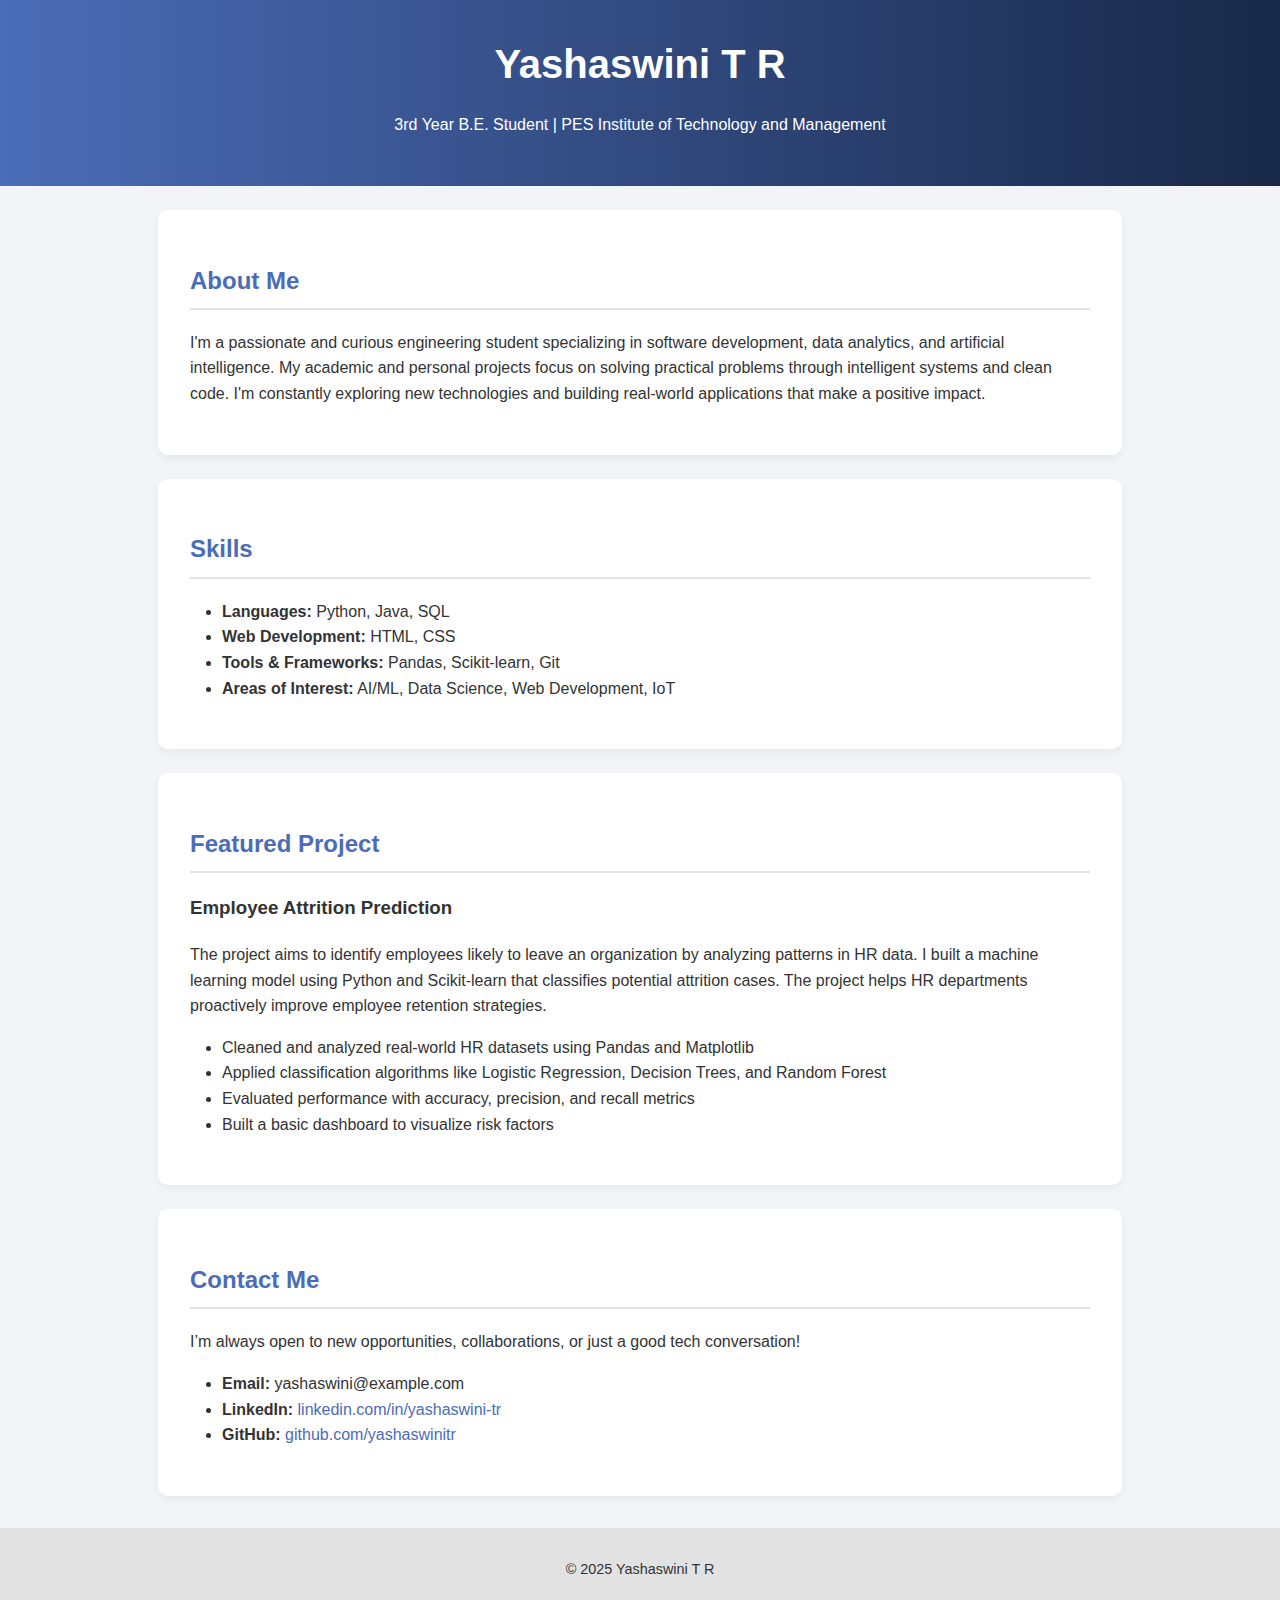
<file: index.html>
<!DOCTYPE html>
<html lang="en">
<head>
  <meta charset="UTF-8" />
  <meta name="viewport" content="width=device-width, initial-scale=1.0"/>
  <title>Yashaswini T R | Portfolio</title>
  <link rel="stylesheet" href="style.css">
</head>
<body>
  <header>
    <h1>Yashaswini T R</h1>
    <p>3rd Year B.E. Student | PES Institute of Technology and Management</p>
  </header>

  <section id="about">
    <h2>About Me</h2>
    <p>I'm a passionate and curious engineering student specializing in software development, data analytics, and artificial intelligence. My academic and personal projects focus on solving practical problems through intelligent systems and clean code. I'm constantly exploring new technologies and building real-world applications that make a positive impact.</p>
  </section>

  <section id="skills">
    <h2>Skills</h2>
    <ul>
      <li><strong>Languages:</strong> Python, Java, SQL</li>
      <li><strong>Web Development:</strong> HTML, CSS</li>
      <li><strong>Tools & Frameworks:</strong> Pandas, Scikit-learn, Git</li>
      <li><strong>Areas of Interest:</strong> AI/ML, Data Science, Web Development, IoT</li>
    </ul>
  </section>

  <section id="project">
    <h2>Featured Project</h2>
    <h3>Employee Attrition Prediction</h3>
    <p>The project aims to identify employees likely to leave an organization by analyzing patterns in HR data. I built a machine learning model using Python and Scikit-learn that classifies potential attrition cases. The project helps HR departments proactively improve employee retention strategies.</p>
    <ul>
      <li>Cleaned and analyzed real-world HR datasets using Pandas and Matplotlib</li>
      <li>Applied classification algorithms like Logistic Regression, Decision Trees, and Random Forest</li>
      <li>Evaluated performance with accuracy, precision, and recall metrics</li>
      <li>Built a basic dashboard to visualize risk factors</li>
    </ul>
  </section>

  <section id="contact">
    <h2>Contact Me</h2>
    <p>I’m always open to new opportunities, collaborations, or just a good tech conversation!</p>
    <ul>
      <li><strong>Email:</strong> yashaswini@example.com</li>
      <li><strong>LinkedIn:</strong> <a href="https://linkedin.com/in/yashaswini-tr" target="_blank">linkedin.com/in/yashaswini-tr</a></li>
      <li><strong>GitHub:</strong> <a href="https://github.com/yashaswinitr" target="_blank">github.com/yashaswinitr</a></li>
    </ul>
  </section>

  <footer>
    <p>© 2025 Yashaswini T R 
  </footer>
</body>
</html>
</file>
<file: style.css>
body {
    font-family: 'Segoe UI', Tahoma, Geneva, Verdana, sans-serif;
    line-height: 1.6;
    margin: 0;
    padding: 0;
    background-color: #f2f4f8;
    color: #333;
  }
  
  header {
    background: linear-gradient(90deg, #4b6cb7, #182848);
    color: white;
    padding: 2rem;
    text-align: center;
  }
  
  header h1 {
    margin: 0;
    font-size: 2.5rem;
  }
  
  section {
    padding: 2rem;
    max-width: 900px;
    margin: auto;
    background: white;
    margin-top: 1.5rem;
    border-radius: 10px;
    box-shadow: 0 4px 8px rgba(0,0,0,0.05);
  }
  
  h2 {
    color: #4b6cb7;
    border-bottom: 2px solid #e2e2e2;
    padding-bottom: 0.5rem;
  }
  
  ul {
    list-style-type: disc;
    padding-left: 2rem;
  }
  
  a {
    color: #4b6cb7;
    text-decoration: none;
  }
  
  a:hover {
    text-decoration: underline;
  }
  
  footer {
    text-align: center;
    padding: 1rem;
    background-color: #e2e2e2;
    margin-top: 2rem;
    font-size: 0.9rem;
  }
</file>
<file: profile.css>
body {
    font-family: 'Segoe UI', Tahoma, Geneva, Verdana, sans-serif;
    line-height: 1.6;
    margin: 0;
    padding: 0;
    background-color: #f2f4f8;
    color: #333;
  }
  
  header {
    background: linear-gradient(90deg, #4b6cb7, #182848);
    color: white;
    padding: 2rem;
    text-align: center;
  }
  
  header h1 {
    margin: 0;
    font-size: 2.5rem;
  }
  
  section {
    padding: 2rem;
    max-width: 900px;
    margin: auto;
    background: white;
    margin-top: 1.5rem;
    border-radius: 10px;
    box-shadow: 0 4px 8px rgba(0,0,0,0.05);
  }
  
  h2 {
    color: #4b6cb7;
    border-bottom: 2px solid #e2e2e2;
    padding-bottom: 0.5rem;
  }
  
  ul {
    list-style-type: disc;
    padding-left: 2rem;
  }
  
  a {
    color: #4b6cb7;
    text-decoration: none;
  }
  
  a:hover {
    text-decoration: underline;
  }
  
  footer {
    text-align: center;
    padding: 1rem;
    background-color: #e2e2e2;
    margin-top: 2rem;
    font-size: 0.9rem;
  }
</file>
